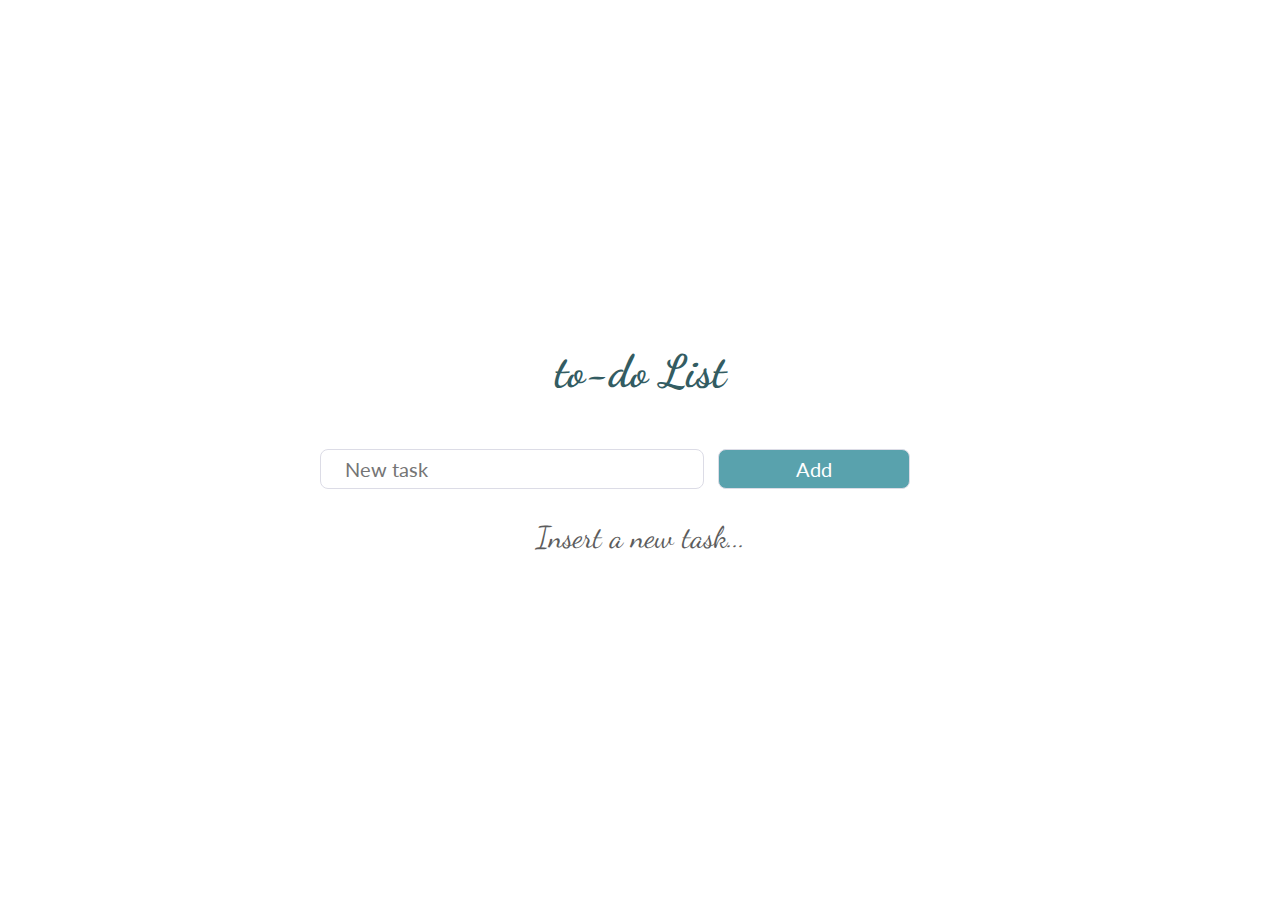
<file: to-do_list 2/index.html>
<!DOCTYPE html>
<html lang="en">
<head>
    <meta charset="UTF-8">
    <meta http-equiv="X-UA-Compatible" content="IE=edge">
    <meta name="viewport" content="width=device-width, initial-scale=1.0">
    <link rel="stylesheet" href="style.css">
    <title>To-Do list 2</title>
</head>
<body>
    <div id="app">
        <h1>to-do List</h1>
        <ul>
        </ul>
        <input type="text" placeholder="New task">
        <button class="btn_add">Add</button>
        <p>Insert a new task...</p>
    </div>
    <script src="script.js"></script>
</body>
</html>
</file>
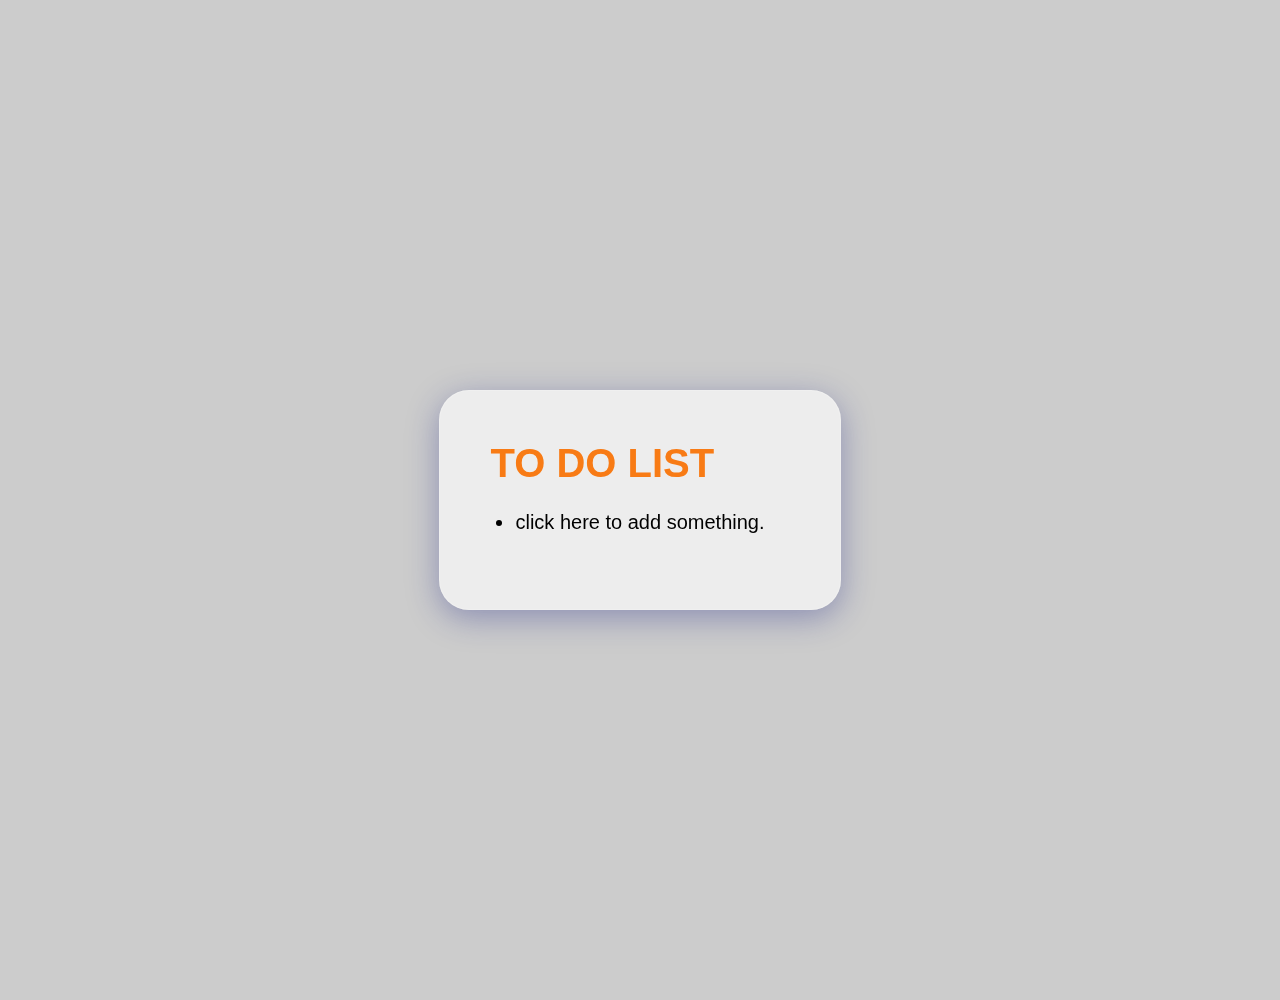
<file: to-do_list 1/todo.html>
<!DOCTYPE html>
<html lang="en">
<head>
    <meta charset="UTF-8">
    <meta http-equiv="X-UA-Compatible" content="IE=edge">
    <meta name="viewport" content="width=device-width, initial-scale=1.0">
    <link rel="stylesheet" href="todo.css">
    <title>To-Do list</title>
</head>
<body>
    <section class="container">
        <div class="background">
            <h1>To do List</h1>
            <ul contenteditable="true">
                <li>click here to add something.</li>
            </ul>
        </div>
    </section>
    
</body>
</html>
</file>
<file: to-do_list 2/style.css>
@import url("https://fonts.googleapis.com/css2?family=Dancing+Script:wght@400;700&family=Lato:ital,wght@0,300;0,400;1,300;1,400&display=swap");

*{
    margin: 0;
    padding: 0;
    outline: 0;
    box-sizing: border-box;
    -webkit-font-smoothing: antialiased;
    user-select: none;
}

html, body{
    width: 100%;
    height: 100%;
}

a{
    text-decoration: none;
    color: inherit;
}

body{
    display: flex;
    justify-content: center;
    align-items: center;
    flex-direction: #f5f5f5;
    font-family: "Lato", sans-serif;
}

#app{
    width: 50%;
    min-width: 400px;
}

h1{
    font-family: "Dancing Script", cursive;
    text-align: center;
    margin-bottom: 50px;
    font-size: 45px;
    color: #335c62;
    font-weight: 700;
}

p{
    font-family: "Dancing Script", cursive;
    text-align: center;
    margin-top: 30px;
    font-size: 30px;
    color: #5c5c5c;
    font-weight: 300;
}

ul{
    font-family: "Lato", sans-serif;
    font-size: 20px;
    font-weight: 400;
    font-style: italic;
    margin: 50px;
}

ul li{
    margin-bottom: 10px;
    color: #5c5c5c;
}

ul li a{
    margin-left: 15px;
    color: white;
    cursor: pointer;
    border: 1px solid #7cbe7b;
    border-radius: 5px;
    padding: 0 15px 2px 15px;
    background-color: #7cbe7b;
}

ul li a:hover{
    opacity: 0.8;
}

input, button{
    font: 400 20px "Lato", sans-serif;
}

input{
    width: 60%;
    height: 40px;
    color: #5c5c5c;
    border: 1px solid #dcdce6;
    border-radius: 8px;
    padding: 0 24px;
    margin-right: 10px;
}

.btn_add{
    width: 30%;
    height: 40px;
    border: 1px solid #dcdce6;
    border-radius: 8px;
    background-color: #59a2ad;
    color: #fff;
    cursor: pointer;
}

.btn_add:hover{
    opacity: 0.9;
}
</file>
<file: to-do_list 1/todo.css>
*{
    padding: 0;
    margin: 0;
}

.container{
    background-color: #CCC;
    display: flex;
    flex-direction: column;
    justify-content: center;
    align-items: center;
    padding-top: 50px;
    padding-bottom: 50px;
    width: 100vw;
    min-height: 100vh;
    height: auto;
}

h1{
    font-family: Arial, Helvetica, sans-serif;
    font-size: 40px;
    text-transform: uppercase;
    color: #f87b15;
}

ul li{
    font-size: 20px;
    margin: 25px;
    font-family: Arial, Helvetica, sans-serif;
}

ul li:hover{
    font-size: 25px;
}

.background{
    background-color: #fff;
    height: auto;
    padding: 50px;
    border-radius: 30px;

    /*glassmorphism*/
    background: rgba(255, 255, 255, 0.65);
    box-shadow: 0 8px 32px 0 rgba(31, 38, 135, 0.37);
    backdrop-filter: blur(9px);
    -webkit-backdrop-filter: blur(9px);
    border: 1px solid rgb(255, 255, 255, 0.18);
}
</file>
